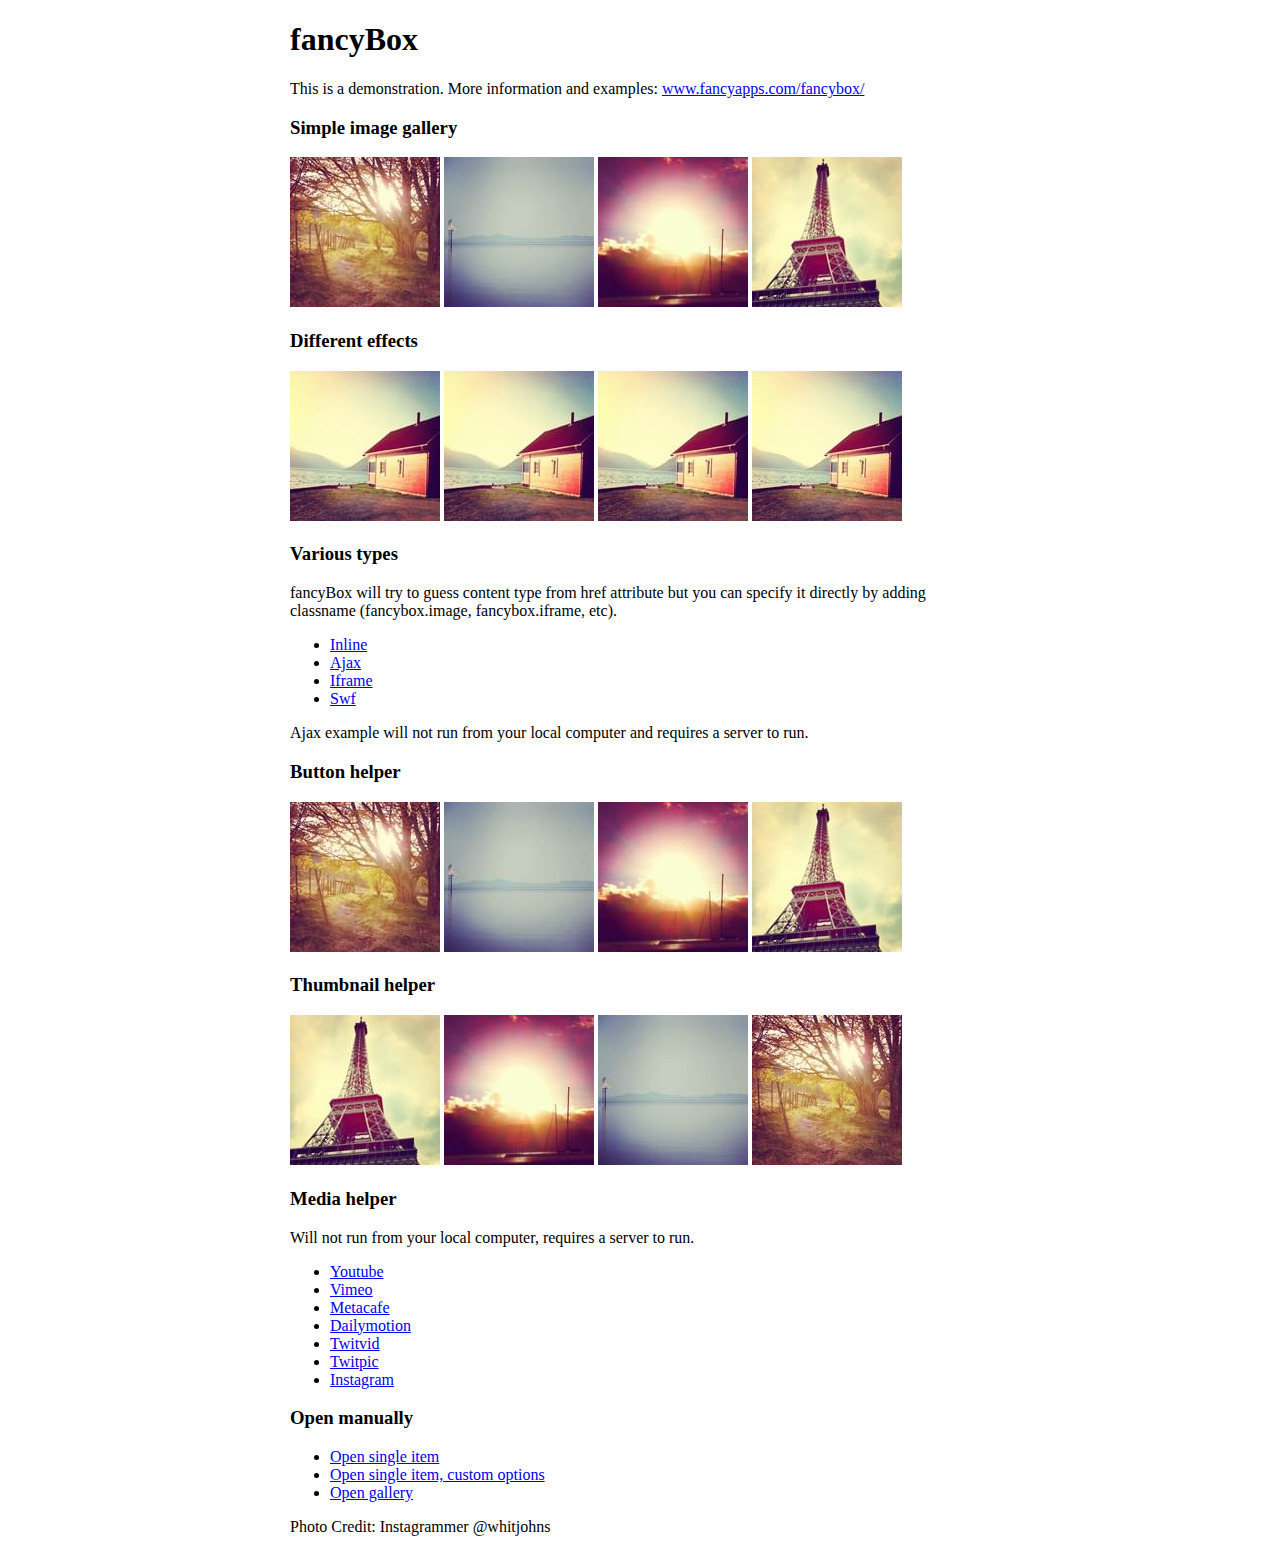
<file: fancybox/demo/index.html>
<!DOCTYPE html>
<html>
<head>
	<title>fancyBox - Fancy jQuery Lightbox Alternative | Demonstration</title>
	<meta http-equiv="Content-Type" content="text/html; charset=UTF-8" />

	<!-- Add jQuery library -->
	<script type="text/javascript" src="../lib/jquery-1.10.1.min.js"></script>

	<!-- Add mousewheel plugin (this is optional) -->
	<script type="text/javascript" src="../lib/jquery.mousewheel-3.0.6.pack.js"></script>

	<!-- Add fancyBox main JS and CSS files -->
	<script type="text/javascript" src="../source/jquery.fancybox.js?v=2.1.5"></script>
	<link rel="stylesheet" type="text/css" href="../source/jquery.fancybox.css?v=2.1.5" media="screen" />

	<!-- Add Button helper (this is optional) -->
	<link rel="stylesheet" type="text/css" href="../source/helpers/jquery.fancybox-buttons.css?v=1.0.5" />
	<script type="text/javascript" src="../source/helpers/jquery.fancybox-buttons.js?v=1.0.5"></script>

	<!-- Add Thumbnail helper (this is optional) -->
	<link rel="stylesheet" type="text/css" href="../source/helpers/jquery.fancybox-thumbs.css?v=1.0.7" />
	<script type="text/javascript" src="../source/helpers/jquery.fancybox-thumbs.js?v=1.0.7"></script>

	<!-- Add Media helper (this is optional) -->
	<script type="text/javascript" src="../source/helpers/jquery.fancybox-media.js?v=1.0.6"></script>

	<script type="text/javascript">
		$(document).ready(function() {
			/*
			 *  Simple image gallery. Uses default settings
			 */

			$('.fancybox').fancybox();

			/*
			 *  Different effects
			 */

			// Change title type, overlay closing speed
			$(".fancybox-effects-a").fancybox({
				helpers: {
					title : {
						type : 'outside'
					},
					overlay : {
						speedOut : 0
					}
				}
			});

			// Disable opening and closing animations, change title type
			$(".fancybox-effects-b").fancybox({
				openEffect  : 'none',
				closeEffect	: 'none',

				helpers : {
					title : {
						type : 'over'
					}
				}
			});

			// Set custom style, close if clicked, change title type and overlay color
			$(".fancybox-effects-c").fancybox({
				wrapCSS    : 'fancybox-custom',
				closeClick : true,

				openEffect : 'none',

				helpers : {
					title : {
						type : 'inside'
					},
					overlay : {
						css : {
							'background' : 'rgba(238,238,238,0.85)'
						}
					}
				}
			});

			// Remove padding, set opening and closing animations, close if clicked and disable overlay
			$(".fancybox-effects-d").fancybox({
				padding: 0,

				openEffect : 'elastic',
				openSpeed  : 150,

				closeEffect : 'elastic',
				closeSpeed  : 150,

				closeClick : true,

				helpers : {
					overlay : null
				}
			});

			/*
			 *  Button helper. Disable animations, hide close button, change title type and content
			 */

			$('.fancybox-buttons').fancybox({
				openEffect  : 'none',
				closeEffect : 'none',

				prevEffect : 'none',
				nextEffect : 'none',

				closeBtn  : false,

				helpers : {
					title : {
						type : 'inside'
					},
					buttons	: {}
				},

				afterLoad : function() {
					this.title = 'Image ' + (this.index + 1) + ' of ' + this.group.length + (this.title ? ' - ' + this.title : '');
				}
			});


			/*
			 *  Thumbnail helper. Disable animations, hide close button, arrows and slide to next gallery item if clicked
			 */

			$('.fancybox-thumbs').fancybox({
				prevEffect : 'none',
				nextEffect : 'none',

				closeBtn  : false,
				arrows    : false,
				nextClick : true,

				helpers : {
					thumbs : {
						width  : 50,
						height : 50
					}
				}
			});

			/*
			 *  Media helper. Group items, disable animations, hide arrows, enable media and button helpers.
			*/
			$('.fancybox-media')
				.attr('rel', 'media-gallery')
				.fancybox({
					openEffect : 'none',
					closeEffect : 'none',
					prevEffect : 'none',
					nextEffect : 'none',

					arrows : false,
					helpers : {
						media : {},
						buttons : {}
					}
				});

			/*
			 *  Open manually
			 */

			$("#fancybox-manual-a").click(function() {
				$.fancybox.open('1_b.jpg');
			});

			$("#fancybox-manual-b").click(function() {
				$.fancybox.open({
					href : 'iframe.html',
					type : 'iframe',
					padding : 5
				});
			});

			$("#fancybox-manual-c").click(function() {
				$.fancybox.open([
					{
						href : '1_b.jpg',
						title : 'My title'
					}, {
						href : '2_b.jpg',
						title : '2nd title'
					}, {
						href : '3_b.jpg'
					}
				], {
					helpers : {
						thumbs : {
							width: 75,
							height: 50
						}
					}
				});
			});


		});
	</script>
	<style type="text/css">
		.fancybox-custom .fancybox-skin {
			box-shadow: 0 0 50px #222;
		}

		body {
			max-width: 700px;
			margin: 0 auto;
		}
	</style>
</head>
<body>
	<h1>fancyBox</h1>

	<p>This is a demonstration. More information and examples: <a href="http://fancyapps.com/fancybox/">www.fancyapps.com/fancybox/</a></p>

	<h3>Simple image gallery</h3>
	<p>
		<a class="fancybox" href="1_b.jpg" data-fancybox-group="gallery" title="Lorem ipsum dolor sit amet"><img src="1_s.jpg" alt="" /></a>

		<a class="fancybox" href="2_b.jpg" data-fancybox-group="gallery" title="Etiam quis mi eu elit temp"><img src="2_s.jpg" alt="" /></a>

		<a class="fancybox" href="3_b.jpg" data-fancybox-group="gallery" title="Cras neque mi, semper leon"><img src="3_s.jpg" alt="" /></a>

		<a class="fancybox" href="4_b.jpg" data-fancybox-group="gallery" title="Sed vel sapien vel sem uno"><img src="4_s.jpg" alt="" /></a>
	</p>

	<h3>Different effects</h3>
	<p>
		<a class="fancybox-effects-a" href="5_b.jpg" title="Lorem ipsum dolor sit amet, consectetur adipiscing elit"><img src="5_s.jpg" alt="" /></a>

		<a class="fancybox-effects-b" href="5_b.jpg" title="Lorem ipsum dolor sit amet, consectetur adipiscing elit"><img src="5_s.jpg" alt="" /></a>

		<a class="fancybox-effects-c" href="5_b.jpg" title="Lorem ipsum dolor sit amet, consectetur adipiscing elit"><img src="5_s.jpg" alt="" /></a>

		<a class="fancybox-effects-d" href="5_b.jpg" title="Lorem ipsum dolor sit amet, consectetur adipiscing elit"><img src="5_s.jpg" alt="" /></a>
	</p>

	<h3>Various types</h3>
	<p>
		fancyBox will try to guess content type from href attribute but you can specify it directly by adding classname (fancybox.image, fancybox.iframe, etc).
	</p>
	<ul>
		<li><a class="fancybox" href="#inline1" title="Lorem ipsum dolor sit amet">Inline</a></li>
		<li><a class="fancybox fancybox.ajax" href="ajax.txt">Ajax</a></li>
		<li><a class="fancybox fancybox.iframe" href="iframe.html">Iframe</a></li>
		<li><a class="fancybox" href="http://www.adobe.com/jp/events/cs3_web_edition_tour/swfs/perform.swf">Swf</a></li>
	</ul>

	<div id="inline1" style="width:400px;display: none;">
		<h3>Etiam quis mi eu elit</h3>
		<p>
			Lorem ipsum dolor sit amet, consectetur adipiscing elit. Etiam quis mi eu elit tempor facilisis id et neque. Nulla sit amet sem sapien. Vestibulum imperdiet porta ante ac ornare. Nulla et lorem eu nibh adipiscing ultricies nec at lacus. Cras laoreet ultricies sem, at blandit mi eleifend aliquam. Nunc enim ipsum, vehicula non pretium varius, cursus ac tortor. Vivamus fringilla congue laoreet. Quisque ultrices sodales orci, quis rhoncus justo auctor in. Phasellus dui eros, bibendum eu feugiat ornare, faucibus eu mi. Nunc aliquet tempus sem, id aliquam diam varius ac. Maecenas nisl nunc, molestie vitae eleifend vel, iaculis sed magna. Aenean tempus lacus vitae orci posuere porttitor eget non felis. Donec lectus elit, aliquam nec eleifend sit amet, vestibulum sed nunc.
		</p>
	</div>

	<p>
		Ajax example will not run from your local computer and requires a server to run.
	</p>

	<h3>Button helper</h3>
	<p>
		<a class="fancybox-buttons" data-fancybox-group="button" href="1_b.jpg"><img src="1_s.jpg" alt="" /></a>

		<a class="fancybox-buttons" data-fancybox-group="button" href="2_b.jpg"><img src="2_s.jpg" alt="" /></a>

		<a class="fancybox-buttons" data-fancybox-group="button" href="3_b.jpg"><img src="3_s.jpg" alt="" /></a>

		<a class="fancybox-buttons" data-fancybox-group="button" href="4_b.jpg"><img src="4_s.jpg" alt="" /></a>
	</p>

	<h3>Thumbnail helper</h3>
	<p>
		<a class="fancybox-thumbs" data-fancybox-group="thumb" href="4_b.jpg"><img src="4_s.jpg" alt="" /></a>

		<a class="fancybox-thumbs" data-fancybox-group="thumb" href="3_b.jpg"><img src="3_s.jpg" alt="" /></a>

		<a class="fancybox-thumbs" data-fancybox-group="thumb" href="2_b.jpg"><img src="2_s.jpg" alt="" /></a>

		<a class="fancybox-thumbs" data-fancybox-group="thumb" href="1_b.jpg"><img src="1_s.jpg" alt="" /></a>
	</p>

	<h3>Media helper</h3>
	<p>
		Will not run from your local computer, requires a server to run.
	</p>

	<ul>
		<li><a class="fancybox-media" href="http://www.youtube.com/watch?v=opj24KnzrWo">Youtube</a></li>
		<li><a class="fancybox-media" href="http://vimeo.com/47480346">Vimeo</a></li>
		<li><a class="fancybox-media" href="http://www.metacafe.com/watch/7635964/">Metacafe</a></li>
		<li><a class="fancybox-media" href="http://www.dailymotion.com/video/xoeylt_electric-guest-this-head-i-hold_music">Dailymotion</a></li>
		<li><a class="fancybox-media" href="http://twitvid.com/QY7MD">Twitvid</a></li>
		<li><a class="fancybox-media" href="http://twitpic.com/7p93st">Twitpic</a></li>
		<li><a class="fancybox-media" href="http://instagr.am/p/IejkuUGxQn">Instagram</a></li>
	</ul>

	<h3>Open manually</h3>
	<ul>
		<li><a id="fancybox-manual-a" href="javascript:;">Open single item</a></li>
		<li><a id="fancybox-manual-b" href="javascript:;">Open single item, custom options</a></li>
		<li><a id="fancybox-manual-c" href="javascript:;">Open gallery</a></li>
	</ul>

	<p>
		Photo Credit: Instagrammer @whitjohns
	</p>
</body>
</html>
</file>
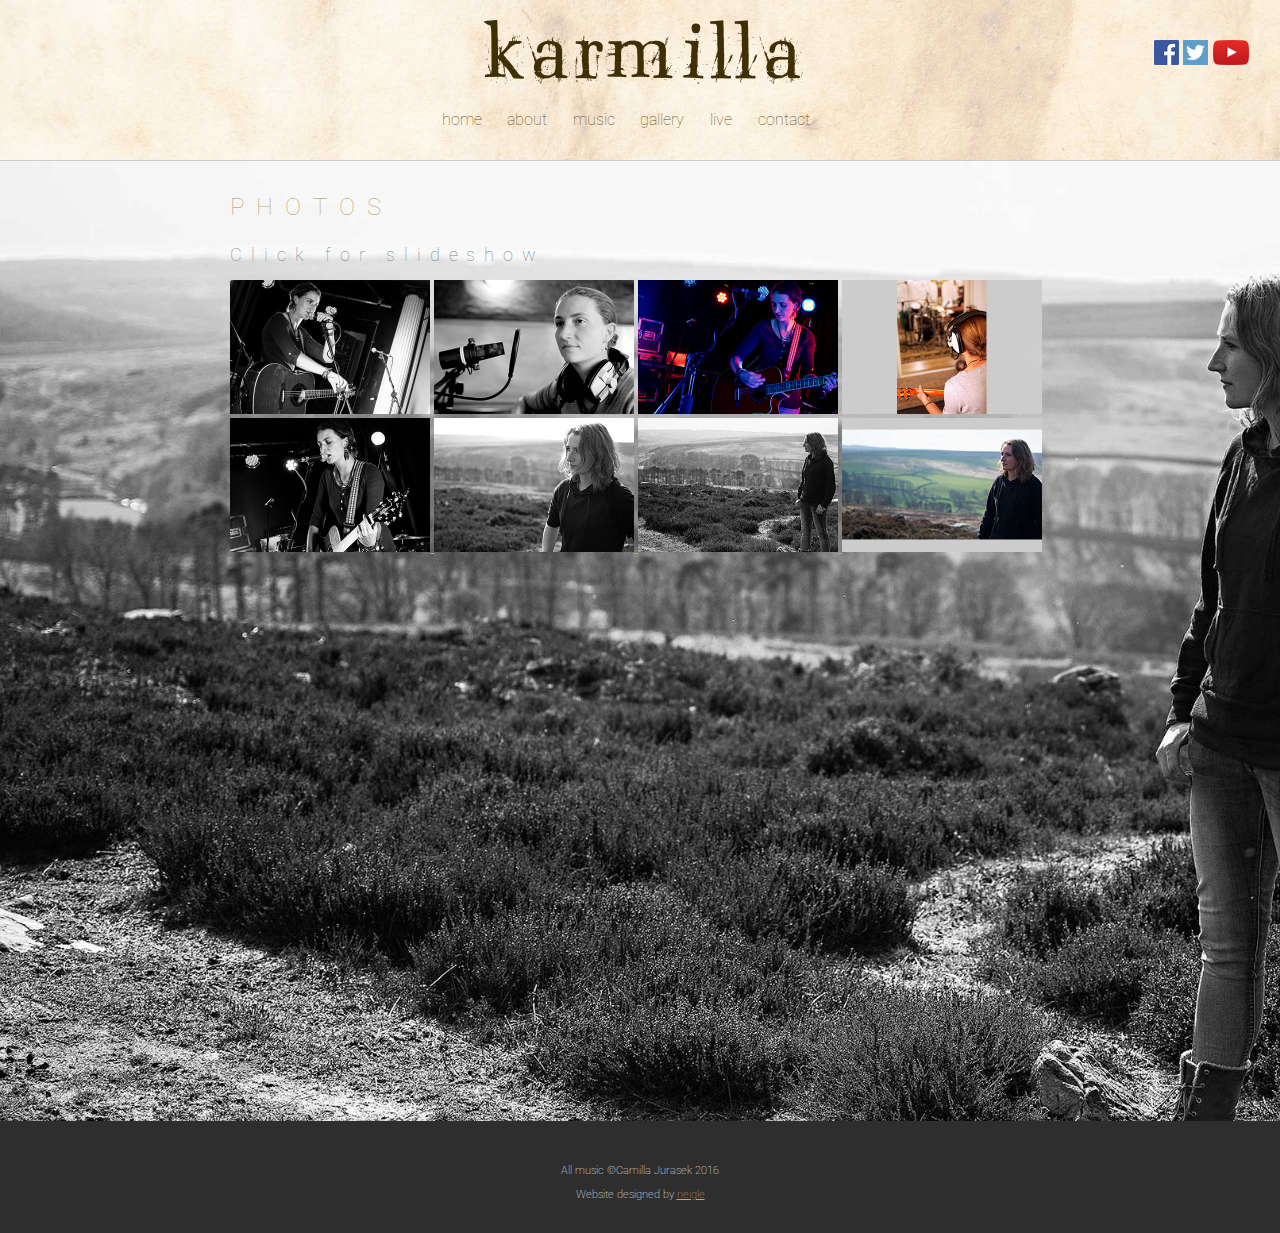
<file: gallery.html>
<!DOCTYPE html>
<html lang="en">
<head>
	<meta charset="utf-8">
	<meta http-equiv="x-ua-compatible" content="ie=edge">
	<meta name="viewport" content="width=device-width, initial-scale=1.0">
	<meta name="description" content="">
	<meta name="keywords" content="">
	<meta name="robots" content="index, follow">
	<meta name="revisit-after" content="3 month">
	<meta name="author" content="neigle.com">
		
	<title>Gallery | Karmilla</title>
		 
	<link rel="stylesheet" href="css/style.css">
	<link rel="stylesheet" href="css/normalize.css">
	<link rel="stylesheet" href="css/media.css">

	<script type="text/javascript" src="https://ajax.googleapis.com/ajax/libs/jquery/2.2.0/jquery.min.js"></script>

	<link rel="stylesheet" href="fancybox/source/jquery.fancybox.css?v=2.1.5" type="text/css" media="screen" />
	<script type="text/javascript" src="fancybox/source/jquery.fancybox.pack.js?v=2.1.5"></script>

	<link rel="stylesheet" href="fancybox/source/helpers/jquery.fancybox-buttons.css?v=1.0.5" type="text/css" media="screen" />
	<script type="text/javascript" src="fancybox/source/helpers/jquery.fancybox-buttons.js?v=1.0.5"></script>
	<script type="text/javascript" src="fancybox/source/helpers/jquery.fancybox-media.js?v=1.0.6"></script>

	<link rel="stylesheet" href="fancybox/source/helpers/jquery.fancybox-thumbs.css?v=1.0.7" type="text/css" media="screen" />
	<script type="text/javascript" src="/fancybox/source/helpers/jquery.fancybox-thumbs.js?v=1.0.7"></script>


	<link href='https://fonts.googleapis.com/css?family=Lora|Roboto:300,400,700' rel='stylesheet' type='text/css'>
	<!-- <link rel="stylesheet" media="only screen and (max-width: 480px), only screen and (max-device-width: 480px)" href="mobile.css" /> -->
    <!-- favicons -->
	<link rel="shortcut icon" href="/favicon.ico">
	<link rel="icon" sizes="16x16 32x32 64x64" href="images/favicons/icons/favicon.ico">
	<link rel="icon" type="image/png" sizes="196x196" href="images/favicons/icons/favicon-192.png">
	<link rel="icon" type="image/png" sizes="160x160" href="images/favicons/icons/favicon-160.png">
	<link rel="icon" type="image/png" sizes="96x96" href="images/favicons/icons/favicon-96.png">
	<link rel="icon" type="image/png" sizes="64x64" href="images/favicons/icons/favicon-64.png">
	<link rel="icon" type="image/png" sizes="32x32" href="images/favicons/icons/favicon-32.png">
	<link rel="icon" type="image/png" sizes="16x16" href="images/favicons/icons/favicon-16.png">
	<link rel="apple-touch-icon" href="images/favicons/icons/favicon-57.png">
	<link rel="apple-touch-icon" sizes="114x114" href="images/favicons/icons/favicon-114.png">
	<link rel="apple-touch-icon" sizes="72x72" href="images/favicons/icons/favicon-72.png">
	<link rel="apple-touch-icon" sizes="144x144" href="images/favicons/icons/favicon-144.png">
	<link rel="apple-touch-icon" sizes="60x60" href="images/favicons/icons/favicon-60.png">
	<link rel="apple-touch-icon" sizes="120x120" href="images/favicons/icons/favicon-120.png">
	<link rel="apple-touch-icon" sizes="76x76" href="images/favicons/icons/favicon-76.png">
	<link rel="apple-touch-icon" sizes="152x152" href="images/favicons/icons/favicon-152.png">
	<link rel="apple-touch-icon" sizes="180x180" href="images/favicons/icons/favicon-180.png">
	<meta name="msapplication-TileColor" content="#FFFFFF">
	<meta name="msapplication-TileImage" content="/favicon-144.png">
	<meta name="msapplication-config" content="/browserconfig.xml">
	<!-- favicons -->
</head>
<body>
	<!--[if lt IE 8]>
		<p class="browserupgrade">You are using an <strong>outdated</strong> browser. Please <a href="http://browsehappy.com/">upgrade your browser</a> to improve your experience.</p>
	<![endif]-->

	<div id="wrapper"><!-- Wrapper div -->
		<ul class="shareButtons"><!-- Social media buttons class -->
					  <li><a href="https://www.facebook.com/Karmillamusic?fref=ts" title="Share on Facebook" target="_blank"><img src="images/socialMedia/facebook50px.png" width="25" height="25"></a></li>
					  <li><a href="https://twitter.com/karmillacams" target="_blank" title="Tweet"><img src="images/socialMedia/twitterInvert62px.png" width="25" height="25"></a></li>
					  <li><a href="https://www.youtube.com/channel/UCX5h0gwjit8nuaVEpDZsymw" target="_blank" title="Watch on YouTube"><img src="images/socialMedia/youtube72px.png" width="36" height="25" ></a></li>
					</ul><!-- End social media buttons class -->
	<header>
		<div id="banner"><!-- Begin banner div -->
			<div id="imgLogo"><!-- Logo container class -->
				<a href="index.html">
					<img class="bannerImg" src="images/global/logoSepiaDark.png" alt="Karmilla logo" title="Home" width="338" height="69">
				</a>
			</div><!-- End logo container class -->

			<div id="navbar"><!-- Navbar div -->
				<ul class="dropdown">
					<li><a href="index.html">home</a></li>
					<li><a href="about.html">about</a></li>
					<li><a href="music.html">music</a></li>
					<li><a href="gallery.html">gallery</a></li>
					<li><a href="live.html">live</a></li>
					<li><a href="contact.html">contact</a></li>
				</ul>
			</div><!-- End navbar div -->
		</div><!-- End banner div -->
	</header>

	<div id="mainContentGallery"><!-- Main content div -->
	
    <div class="galleryWrapper"><!-- Left page content div -->
	 <div class="gallery1"><!-- To contain collection of images -->

   		<h1 class="contentPage">PHOTOS</h1>
   		<h2 class="contentPage">Click for slideshow</h2>
 	 

   		<a class="fancybox" rel="group" href="images/gallery/gallery01.jpg" title="">
			<img class="galleryImg" src="images/gallery/thumbnails/gallery01th.jpg" alt="" width="200" height="134"/>
		</a>
		<a class="fancybox" rel="group" href="images/gallery/gallery02.jpg" title="">
			<img class="galleryImg" src="images/gallery/thumbnails/gallery02th.jpg" alt="" width="200" height="134"/>
		</a>
		<a class="fancybox" rel="group" href="images/gallery/gallery03.jpg" title="" >
			<img class="galleryImg" src="images/gallery/thumbnails/gallery03th.jpg" alt="" width="200" height="134"/>
		</a>
		<a class="fancybox" rel="group" href="images/gallery/gallery04.jpg" title="" >
			<img class="galleryImg" src="images/gallery/thumbnails/gallery04th.jpg" alt="" width="200" height="134"/>
		</a>
		<a class="fancybox" rel="group" href="images/gallery/gallery05.jpg" title="" >
			<img class="galleryImg" src="images/gallery/thumbnails/gallery05th.jpg" alt="" width="200" height="134"/>
		</a>
		<a class="fancybox" rel="group" href="images/gallery/gallery06.jpg" title="" >
			<img class="galleryImg" src="images/gallery/thumbnails/gallery06th.jpg" alt="" width="200" height="134"/>
		</a>
		<a class="fancybox" rel="group" href="images/gallery/gallery07.jpg" title="" >
			<img class="galleryImg" src="images/gallery/thumbnails/gallery07th.jpg" alt="" width="200" height="134"/>
		</a>
		<a class="fancybox" rel="group" href="images/gallery/gallery08.jpg" title="" >
			<img class="galleryImg" src="images/gallery/thumbnails/gallery08th.jpg" alt="" width="200" height="134"/>
		</a>
	</div><!-- End of gallery image div -->

	</div><!-- End gallery content div -->


	</div><!-- End main content div -->
	<div id="footer"><!-- Footer div -->
   	<p class="footer">All music &copy;Camilla Jurasek 2016</p>
   <p class="footer">Website designed by <a href="http://www.neigle.com/" target="_blank" alt="neigle">neigle</a></p>
	</div><!-- End footer div -->
	</div><!-- End wrapper div -->
</body>
 		<script type="text/javascript">
			$(document).ready(function() {
			$(".fancybox").fancybox({
       	 padding: 0 // removes white border
  	  });

		});
		</script>
	</script>
</html>
</file>
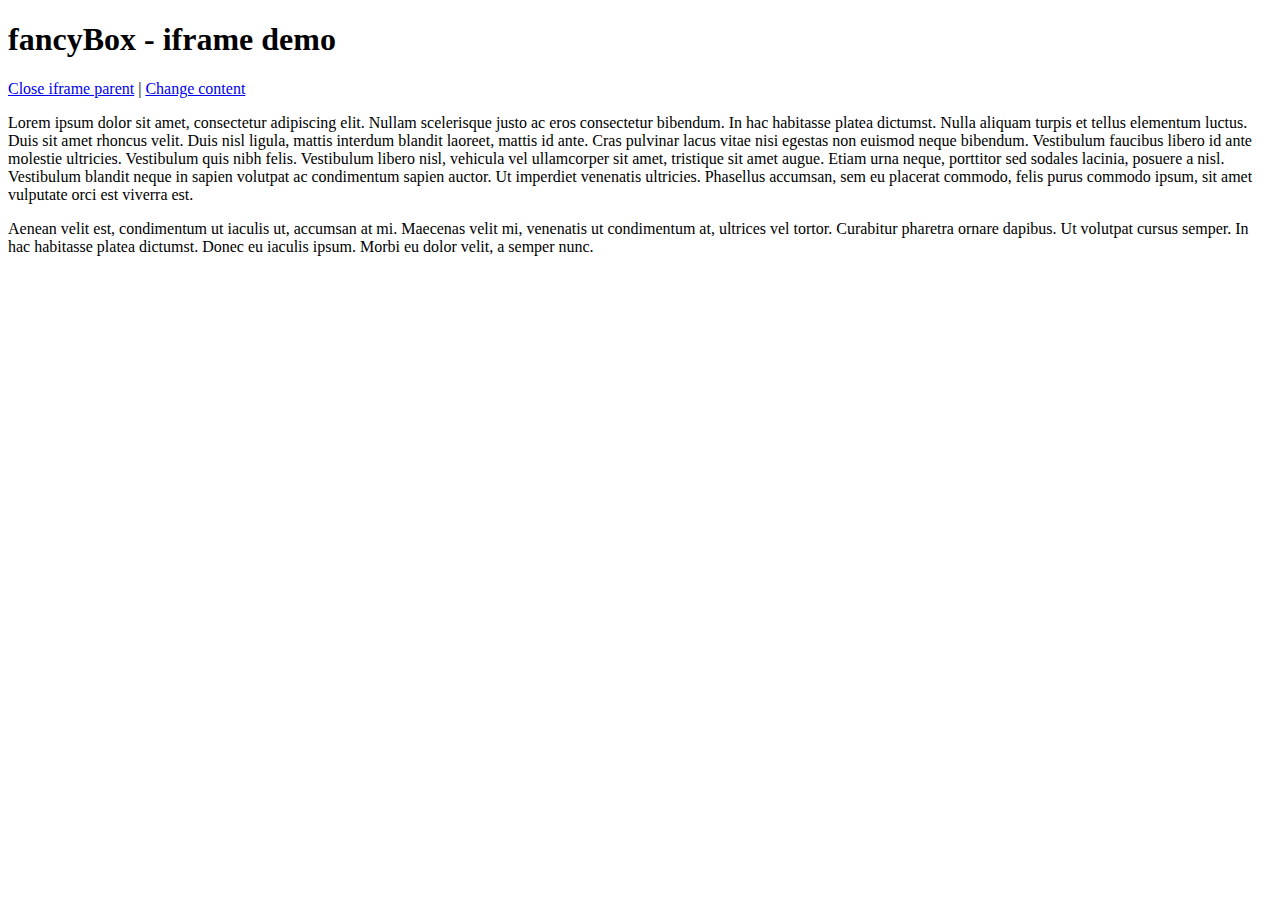
<file: fancybox/demo/iframe.html>
<!DOCTYPE html>
<html>
<head>
	<title>fancyBox - iframe demo</title>
	<meta http-equiv="Content-Type" content="text/html; charset=UTF-8" />
</head>
<body>
	<h1>fancyBox - iframe demo</h1>

	<p>
		<a href="javascript:parent.jQuery.fancybox.close();">Close iframe parent</a>

		|

		<a href="javascript:parent.jQuery.fancybox.open({href : '1_b.jpg', title : 'My title'});">Change content</a>
	</p>

	<p>
		Lorem ipsum dolor sit amet, consectetur adipiscing elit. Nullam scelerisque justo ac eros consectetur bibendum. In hac habitasse platea dictumst. Nulla aliquam turpis et tellus elementum luctus. Duis sit amet rhoncus velit. Duis nisl ligula, mattis interdum blandit laoreet, mattis id ante. Cras pulvinar lacus vitae nisi egestas non euismod neque bibendum. Vestibulum faucibus libero id ante molestie ultricies. Vestibulum quis nibh felis. Vestibulum libero nisl, vehicula vel ullamcorper sit amet, tristique sit amet augue. Etiam urna neque, porttitor sed sodales lacinia, posuere a nisl. Vestibulum blandit neque in sapien volutpat ac condimentum sapien auctor. Ut imperdiet venenatis ultricies. Phasellus accumsan, sem eu placerat commodo, felis purus commodo ipsum, sit amet vulputate orci est viverra est.
	</p>

	<p>
		Aenean velit est, condimentum ut iaculis ut, accumsan at mi. Maecenas velit mi, venenatis ut condimentum at, ultrices vel tortor. Curabitur pharetra ornare dapibus. Ut volutpat cursus semper. In hac habitasse platea dictumst. Donec eu iaculis ipsum. Morbi eu dolor velit, a semper nunc.
	</p>
</body>
</html>
</file>
<file: css/style.css>
/* -------------------------
HTML redefine tags
------------------------- */
html{
	height:100%;
	width:100%;
}

body{
	padding:0;
	margin:0;
	height:100%;
	width:100%;
	/* overflow-x: hidden;
    overflow-y: scroll;
	/min-width:1050px; */
	}

h1, h2, h3{
	font-family:Roboto, Arial, sans-serif;
	font-weight:100;
	}

a{
	font-family:Roboto, Arial, sans-serif;
	font-weight:100;
	color:#C6A47C;
}
a:visited{color:#A57E50;}

/*--------------------------
PAGE STRUCTURE
------------------------- */

/* HOMEPAGE STYLES */

#wrapperHomepage{
	height:100%;
	width:100%;
	background-image:url("../images/homepageImages/homepageImage06.jpg");
	background-repeat:no-repeat;
    background-size:cover; /* Ensures image fits viewport on resize */
}

#bannerHomepage{
	height:10em;
	width:100%;
}

#mainContentHomepage{
	height:30em;
	width:100%;
	margin-top:20%;
}

#homepageBottomSection{
	width:100%;
	height:150%;
	margin:0;
	background-image:url("../images/homepageImages/homepageBottomSectionImg.jpg");
	background-repeat:no-repeat;
	background-size:cover; /* Ensures image fits viewport on resize */
}

.homepageMusic{
	width:45%;
	margin:3em auto 3em auto;
	padding:3em 2em;
	background-color:#2e2e2e;
	opacity:0.7;
	color:#ffffff;
	text-align:center;
}

#imgLogo{
	width:338px;
	margin:0 auto;
	padding:1em;
}

.bannerImg{
 	width:100%;
 	height:100%;
}

.bandcamp{
	width:45%;
	height:45px;
	margin:0 auto;
}

/* Navbar */
#navbar{
	width:26em;
	height:2em;
	margin:0 auto;
}

/* Social media buttons class */
ul.shareButtons{
  list-style:none;
  padding:0;
  margin:2.5em 1em 0 0;
  width:110px;
  height:32px;
  float:right;
 }

/* Use this selector to make buttons line up horizontally */
ul.shareButtons li{
	display: inline;
} 

.arrow{
	height:25px;
	width:25px;
	margin:0 auto 0.5em auto;
	padding:0;
}

/* CONTENT PAGE STYLES */

#wrapper{
	height:auto;
	width:auto;
}

#banner{
	height:10em;
	width:100%;
	background-image:url("../images/contentPageImages/bannerBackground.jpg");
	background-repeat:no-repeat;
    background-size:cover; /* Ensures image fits viewport on resize */
	border-bottom:solid 1px #cccccc;
}

/* About page */

#mainContentAboutTop{
	height:60em;
	width:100%;
	margin:0;
	background-image:url("../images/contentPageImages/aboutImage01.jpg");
	background-repeat:no-repeat;
    background-size:cover;
}

.pageContentLeftAbout{
	width:45%;
	float:left;
	margin:3em 2em;
	padding:3em 2em;
	background-color:#2e2e2e;
	opacity:0.9;
	color:#ffffff;
}

.pageContentRight{
	width:40%;
	float:right;
	margin:0;
	padding:0 1em 0 1em;
}

#mainContentAboutBottom{
	height:auto;
	width:60%;
	margin:0 auto;
	padding: 5em 0;
}

/* Music page */

#mainContentMusic{
	height:60em;
	width:100%;
	margin:0;
	background-image:url("../images/contentPageImages/HDRBW.jpg");
	background-repeat:no-repeat;
    background-size:cover; 
}

.pageContentMusic{
	width:90%;
	max-width:75em;
	margin:0 auto;
	padding:2em;
	color:#ffffff;
}

.videoWrapperLeft{
	width:auto;
	height:auto;
	margin:2em 0 0 0;
	padding:1em 0 0 0;
	float:left;
	background-color:#2e2e2e;
}

.videoWrapperRight{
	width:auto;
	height:auto;
	margin:2em 0 0 0;
	padding:1em 0 0 0;
	float:right;
	background-color:#2e2e2e;
}

/* Gallery page */

#mainContentGallery{
	height:60em;
	width:100%;
	margin:0;
	background-image:url("../images/contentPageImages/musicImage01.jpg");
	background-repeat:no-repeat;
    background-size:cover; 
}

.galleryWrapper{
	width:80%;
	max-width:75em;
	height:auto;
	margin:0 auto;
	padding:2em 0;
}

.gallery1{
	width:80%;
	height:auto;
	margin:0 auto;
	padding:0;
	clear:both;
	overflow: hidden; /* To keep floated child elements within the div */
}

.galleryImg{
	height:134px;
	width:200px;
}

/* Live page */

#mainContentLive{
	height:100%;
	width:100%;
	margin:0;
	background-image:url("../images/contentPageImages/aboutImage01.jpg");
	background-repeat:no-repeat;
    background-size:cover;
}

.liveContent{
	width:60%;
	height:85%;
	margin:3em auto;
}

	
/* Contact page */

#mainContentContact{
	height:50em;
	width:100%;
	margin:0;
	background-image:url("../images/contentPageImages/aboutImage01.jpg");
	background-repeat:no-repeat;
    background-size:cover;
}

/* Footer */
#footer{
	background-color:#2e2e2e;
	width:100%;
	height:5em;
	text-align:center;
	padding:2em 0 0 0;
	clear:both;
}

p.footer{
	font-family:Roboto, Arial, sans-serif;
	color:#ffffff;
	font-size:0.7em;
	font-weight:100;
}

/* ------------------------
-------------------------*/

ul.dropdown {
	font-family:Roboto, Arial, sans-serif;
	font-size:1em;
	font-weight:100;
	color:#5F4D18;
	margin:0;
	padding:0;
	float:left;
	list-style-image:none;
	list-style-type:none;
	position:relative;
	z-index:597;
}

ul.dropdown a:link {
	font-family:Roboto, Arial, sans-serif;
	font-size:1em;
	color:#5F4D18;
	text-decoration:none;
}

ul.dropdown a:visited {
	font-family:Roboto, Arial, sans-serif;
	font-size:1em;
	color:#5F4D18;
	text-decoration:none;
}

ul.dropdown li {
	line-height:1em;
	vertical-align:middle;
	text-align:center;
	margin:auto;
	float:left;
	padding-top:0.5em;
	padding-right:1em;
	padding-bottom:0.5em;
	padding-left:0.6em;
	list-style-image:none;
	list-style-type:none;
	font-size:1em;
	}

ul.dropdown li:hover {
	color:#C1AD77;
	position:relative;
	z-index:599;
}
	
ul.dropdown li:hover a{
	color:#C1AD77;
}	

h1.title{
	/* background-color:#2e2e2e; */
	height:auto;
	width:20em;
	font-family:Roboto, Arial, sans-serif;
	font-size:1.5em;
	font-weight:100;
	letter-spacing:0.5em;
	color:#211900;
	padding:1em;
	margin:0 auto;
	text-align:center;
}

h2.title{
	height:2em;
	width:50%;
	font-family:Roboto, Arial, sans-serif;
	font-size:1.1em;
	font-weight:100;
	letter-spacing:0.5em;
	color:#211900;
	padding:0.5em;
	margin:0 auto;
	opacity:0.6;
	text-align:center;
}

h1.contentPage{
	height:auto;
	width:20em;
	font-family:Roboto, Arial, sans-serif;
	font-size:1.5em;
	font-weight:100;
	letter-spacing:0.5em;
	color:#C1AD77;
	padding:0 0 1em 0;
	margin:0;
}

h2.contentPage{
	height:2em;
	width:50%;
	font-family:Roboto, Arial, sans-serif;
	font-size:1.1em;
	font-weight:100;
	letter-spacing:0.5em;
	color:#728894;
	padding:0;
	margin:0;
}

h2.videoHeader{
	height:2em;
	width:100%;
	font-family:Roboto, Arial, sans-serif;
	font-size:1.1em;
	font-weight:100;
	letter-spacing:0.5em;
	color:#728894;
	padding:0 0 0 1em;
	margin:0;
}

p.homepageLeftColumn{
	font-family:Roboto, sans-serif;
	font-weight:100;
	font-size:0.8em;
	line-height:1.5em;
}

p.article{
	font-family:Roboto, sans-serif;
	font-weight:100;
	font-size:0.8em;
	line-height:1.5em;
	color:#2e2e2e;
}

h1.contactPage{
	height:auto;
	width:20em;
	font-family:Roboto, Arial, sans-serif;
	font-size:1.5em;
	font-weight:100;
	letter-spacing:0.5em;
	color:#C1AD77;
	padding:0 0 1em 0;
	margin:0;
}

h2.contactPage{
	height:2em;
	width:100%;
	font-family:Roboto, Arial, sans-serif;
	font-size:1.1em;
	font-weight:100;
	letter-spacing:0.5em;
	color:#728894;
	padding:0;
	margin:0;
}

li.contactPage a{
	height:1em;
	width:100%;
	line-height:1.5em;
	font-family:Roboto, Arial, sans-serif;
	font-size:1em;
	font-weight:100;
	color:#ffffff;
	padding:0;
	margin:0;
	text-decoration:none;
}
</file>
<file: css/media.css>
/* Smartphones (portrait and landscape) ----------- */
@media only screen and (min-device-width : 320px) and (max-device-width : 520px) {
/* Global Styles */

/* Social media buttons class */
ul.shareButtons{list-style:none; padding:0; margin:2.5em auto 1em; width:110px; height:32px;}
/* Use this selector to make buttons line up horizontally */
ul.shareButtons li{display: inline;} 

.bannerImg{width:90%;}

#imgLogo{width:100%;margin:0 auto;	padding:0.5em 0; text-align:center;}

/* Navbar */
#navbar{width:17em;	height:auto;margin:1em auto;text-align:center}

ul.dropdown li{padding:0 5px;margin:5px;max-width:320px;display:inline-block;float:none;}

/* Homepage styles */

#wrapperHomepage{height:110%; width:100%;background-image:url("../images/homepageImages/homepageMobile.jpg");background-repeat:no-repeat;
background-size:cover; /* Ensures image fits viewport on resize */}

#bannerHomepage{height:24em;width:100%;}

#mainContentHomepage{height:30em;width:100%;margin-top:0;}

#homepageBottomSection{width:100%;height:150%;margin:0; background-image:url("../images/homepageImages/homepageBottomSectionImg.jpg");
background-repeat:no-repeat;background-size:cover; /* Ensures image fits viewport on resize */}

.homepageMusic{width:70%;margin:3em auto 3em auto; padding:3em 2em;background-color:#2e2e2e;opacity:0.7;color:#ffffff;text-align:center;}

.bandcamp{width:90%;height:45px;margin:0 auto;}

h1.title{height:auto;width:10em;font-family:Roboto, Arial, sans-serif;font-size:1.5em;font-weight:100;letter-spacing:0.2em;
	color:#211900;padding:1em;margin:0 auto;text-align:center;}

h2.title{height:2em;width:90%;font-family:Roboto, Arial, sans-serif;font-size:1.1em;font-weight:100;letter-spacing:0.2em;
	color:#211900;padding:0.5em;margin:0 auto;opacity:0.6;text-align:center;}

/* About page styles */

.pageContentLeftAbout{width:90%;float:none;margin:5em auto;	padding:1em;background-color:#2e2e2e;opacity:0.9;color:#ffffff;}

h1.contentPage{height:auto;width:auto;letter-spacing:0.2em;margin:2em 0 0 0;}

h2.contentPage{height:auto;width:100%;font-size:1.1em;letter-spacing:0.2em; margin:0 0 2em 0;}

#mainContentAboutTop{height:auto;}

#mainContentAboutBottom{height:auto;width:80%;margin:0 auto;padding:0;}

#footer{padding:2em 0;}

/* Music page styles */
#mainContentMusic{height:auto;width:90%;margin:0;background-image:none;}

.pageContentMusic{width:90%;max-width:90em;margin:0 auto;padding:3em 0;color:#ffffff;}

.videoWrapperLeft{width:110%;height:auto;margin:2em 0 0 0;padding:1em 0 0 0;float:none;background-color:#2e2e2e;}

.videoWrapperRight{width:110%;height:auto;margin:2em 0 0 0;	padding:1em 0 0 0;float:none;background-color:#2e2e2e;}

h2.videoHeader{height:2em;width:100%;font-size:1.1em;letter-spacing:0.2em;color:#728894;padding:0 0 0 1em;margin:0;}

iframe{width:100%;}

/* Gallery page styles */
#mainContentGallery{height:auto;width:100%;margin:0;background-image:none;}

.galleryWrapper{width:100%;max-width:500px;height:auto;margin:0 auto;padding:0;}

.gallery1{width:90%;height:auto;margin:0 auto 2em auto;padding:0;clear:both;overflow: hidden; /* To keep floated child elements within the div */}

.galleryImg{width:48%;height:48%;}

/* Live page styles */
#mainContentAboutTop{height:auto;width:100%;background-image:none;}

#mainContentLive{height:100%;width:320px;margin:0 auto 3em auto;background-image:none;}

.liveContent{width:98%;height:85%;margin:0 auto;float:none;}


/* Contact page styles*/

#mainContentContact{height:100%;width:100%;	margin:0;background-image:none;}

h1.contactPage{font-size:1.2em;letter-spacing:0.2em;}

h2.contactPage{letter-spacing:0.2em;color:#728894;}

}



@media only screen and (min-device-width : 521px) and (max-device-width : 767px) {
/* Global Styles */

/* Social media buttons class */
ul.shareButtons{list-style:none; padding:0; margin:2.5em auto 1em; width:110px; height:32px;}
/* Use this selector to make buttons line up horizontally */
ul.shareButtons li{display: inline;} 

.bannerImg{width:50%;}

#imgLogo{width:100%;margin:0 auto 0 5em;	padding:0.5em 0; text-align:center;}

/* Navbar */
#navbar{width:17em;	height:auto;margin:1em auto;text-align:center}

ul.dropdown li{padding:0 5px;margin:5px;max-width:320px;display:inline-block;float:none;}

/* Homepage styles */

#wrapperHomepage{height:100%; width:100%;background-image:url("../images/homepageImages/homepageTablet.jpg");background-repeat:no-repeat;
background-size:cover; /* Ensures image fits viewport on resize */}

#bannerHomepage{height:24em;width:100%;}

#mainContentHomepage{height:30em;width:100%;margin-top:0;}

#homepageBottomSection{width:100%;height:150%;margin:0; background-image:url("../images/homepageImages/homepageBottomSectionImg.jpg");
background-repeat:no-repeat;background-size:cover; /* Ensures image fits viewport on resize */}

.homepageMusic{width:70%;margin:3em auto 3em auto; padding:3em 2em;background-color:#2e2e2e;opacity:0.7;color:#ffffff;text-align:center;}

.bandcamp{width:90%;height:45px;margin:0 auto;}

h1.title{height:auto;width:10em;font-family:Roboto, Arial, sans-serif;font-size:1.5em;font-weight:100;letter-spacing:0.2em;
	color:#211900;padding:1em;margin:0 auto;text-align:center;}

h2.title{height:2em;width:90%;font-family:Roboto, Arial, sans-serif;font-size:1.1em;font-weight:100;letter-spacing:0.2em;
	color:#211900;padding:0.5em;margin:0 auto;opacity:0.6;text-align:center;}

/* About page styles */

.pageContentLeftAbout{width:90%;float:none;margin:5em auto;	padding:1em;background-color:#2e2e2e;opacity:0.9;color:#ffffff;}

h1.contentPage{height:auto;width:auto;letter-spacing:0.2em;margin:2em 0 0 0;}

h2.contentPage{height:auto;width:100%;font-size:1.1em;letter-spacing:0.2em; margin:0 0 2em 0;}

#mainContentAboutTop{height:auto;}

#mainContentAboutBottom{height:auto;width:80%;margin:0 auto;padding:0;}

#footer{padding:2em 0;}

/* Music page styles */
#mainContentMusic{height:auto;width:90%;margin:0;background-image:none;}

.pageContentMusic{width:90%;max-width:90em;margin:0 auto;padding:3em 0;color:#ffffff;}

.videoWrapperLeft{width:110%;height:auto;margin:2em 0 0 0;padding:1em 0 0 0;float:none;background-color:#2e2e2e;}

.videoWrapperRight{width:110%;height:auto;margin:2em 0 0 0;	padding:1em 0 0 0;float:none;background-color:#2e2e2e;}

h2.videoHeader{height:2em;width:100%;font-size:1.1em;letter-spacing:0.2em;color:#728894;padding:0 0 0 1em;margin:0;}

iframe{width:100%;}

/* Gallery page styles */
#mainContentGallery{height:auto;width:100%;margin:0;background-image:none;}

.galleryWrapper{width:100%;max-width:500px;height:auto;margin:0 auto;padding:0;}

.gallery1{width:90%;height:auto;margin:0 auto 2em auto;padding:0;clear:both;overflow: hidden; /* To keep floated child elements within the div */}

.galleryImg{width:48%;height:48%;}

/* Live page styles */
#mainContentLive{height:100%;width:100%;margin:0;background-image:none;}

.liveContent{width:90%;height:85%;margin:0 auto;float:none;}



/* Contact page styles*/

#mainContentContact{
	height:50em;
	width:100%;
	margin:0;
	background-image:url("../images/contentPageImages/aboutImage01.jpg");
	background-repeat:no-repeat;
    background-size:cover;
}


h1.contactPage{font-size:1.2em;letter-spacing:0.2em;}

h2.contactPage{letter-spacing:0.2em;color:#728894;}

}






/* iPads (portrait and landscape) ----------- */
@media only screen and (min-device-width : 768px) and (max-device-width : 1023px){
/* Styles */
/* Global Styles */

/* Social media buttons class */
ul.shareButtons{list-style:none; padding:0; margin:2.5em auto 1em; width:110px; height:32px;}
/* Use this selector to make buttons line up horizontally */
ul.shareButtons li{display: inline;} 

.bannerImg{width:50%;margin:0 auto 0 6em;}

#imgLogo{width:100%;margin:0 auto;	padding:0.5em 0; text-align:center;}

/* Navbar */
#navbar{width:25em;	height:auto;margin:1em auto;text-align:center}

ul.dropdown li{padding:0 5px;margin:5px;max-width:320px;display:inline-block;float:none;}

/* Homepage styles */

#wrapperHomepage{height:100%; width:100%;background-image:url("../images/homepageImages/homepageTablet.jpg");background-repeat:no-repeat;
background-size:cover; /* Ensures image fits viewport on resize */}

#bannerHomepage{height:27em;width:100%;}

#mainContentHomepage{height:20em;width:100%;margin-top:0;}

#homepageBottomSection{width:100%;height:150%;margin:0; background-image:url("../images/homepageImages/homepageBottomSectionImg.jpg");
background-repeat:no-repeat;background-size:cover; /* Ensures image fits viewport on resize */}

.homepageMusic{width:70%;margin:3em auto 3em auto; padding:3em 2em;background-color:#2e2e2e;opacity:0.7;color:#ffffff;text-align:center;}

.bandcamp{width:90%;height:45px;margin:0 auto;}

h1.title{height:auto;width:10em;font-family:Roboto, Arial, sans-serif;font-size:1.5em;font-weight:100;letter-spacing:0.2em;
	color:#211900;padding:1em;margin:0 auto;text-align:center;}

h2.title{height:2em;width:90%;font-family:Roboto, Arial, sans-serif;font-size:1.1em;font-weight:100;letter-spacing:0.2em;
	color:#211900;padding:0.5em;margin:0 auto;opacity:0.6;text-align:center;}

/* About page styles */

.pageContentLeftAbout{width:60%;height:auto;float:left;margin:1em auto 0 1em;padding:1em;background-color:#2e2e2e;opacity:0.7;color:#ffffff;}

h1.contentPage{height:auto;width:auto;letter-spacing:0.2em;margin:1em 0 0 0;}

h2.contentPage{height:auto;width:100%;font-size:1.1em;letter-spacing:0.2em; margin:0 0 2em 0;}

#mainContentAboutTop{height:60em;width:100%;margin:0;;background-image:url("../images/contentPageImages/aboutImage01.jpg");background-repeat:no-repeat;
    background-size:cover;}

#mainContentAboutBottom{height:auto;width:80%;margin:3em auto 0 auto;padding:0;}

#footer{padding:2em 0;}

/* Music page styles */
#mainContentMusic{height:65em;width:100%;margin:0 auto;background-image:url("../images/contentPageImages/HDRBW.jpg");
	background-repeat:no-repeat;background-size:cover; }

.pageContentMusic{width:90%;max-width:90em;margin:0 auto;padding:3em 0;color:#ffffff;}

.videoWrapperLeft{width:49%;height:auto;margin:2em 0 0 0;padding:1em 0 0 0;float:left;background-color:#2e2e2e;}

.videoWrapperRight{width:49%;height:auto;margin:2em 0 0 0;	padding:1em 0 0 0;float:right;background-color:#2e2e2e;}

h2.videoHeader{height:2em;width:100%;font-size:1.1em;letter-spacing:0.2em;color:#728894;padding:0 0 0 1em;margin:0;}

iframe{width:100%;}

/* Gallery page styles */
#mainContentGallery{height:auto;width:100%;margin:0;background-image:url("../images/contentPageImages/musicImage01.jpg");background-repeat:no-repeat;
    background-size:cover;}

.galleryWrapper{width:100%;max-width:500px;height:auto;margin:0 auto;padding:0;}

.gallery1{width:90%;height:auto;margin:0 auto 2em auto;padding:0;clear:both;overflow: hidden; /* To keep floated child elements within the div */}

.galleryImg{width:48%;height:48%;}

/* Live page styles */
#mainContentLive{height:100%;width:100%;margin:0;background-image:none;}

.liveContent{width:90%;height:85%;margin:0 auto;float:none;}



/* Contact page styles*/

#mainContentContact{
	height:40em;
	width:100%;
	margin:0;
	background-image:url("../images/contentPageImages/aboutImage01.jpg");
	background-repeat:no-repeat;
    background-size:cover;
}


h1.contactPage{font-size:1.2em;letter-spacing:0.2em;}

h2.contactPage{letter-spacing:0.2em;color:#728894;}

}




@media only screen and (min-width: 1024px) and (max-device-width : 1245px){
    /* Large laptop styles (wider than 1024 pixels) */

/* Global Styles */

/* Social media buttons class */
ul.shareButtons{list-style:none; padding:0; margin:2.5em auto 1em; width:110px; height:32px;}
/* Use this selector to make buttons line up horizontally */
ul.shareButtons li{display: inline;} 

#banner{height:10em;}

.bannerImg{width:40%;margin:0 auto 0 5em;}

#imgLogo{width:100%;margin:0 auto;	padding:0.5em 0; text-align:center;}

/* Navbar */
#navbar{width:25em;	height:2em;margin:1em auto;text-align:center}

ul.dropdown li{padding:0 5px;margin:5px;max-width:320px;display:inline-block;float:none;}

/* Homepage styles */

#wrapperHomepage{height:105%; width:100%;background-image:url("../images/homepageImages/homepageTablet2.jpg");background-repeat:no-repeat;
background-size:cover; /* Ensures image fits viewport on resize */}

#bannerHomepage{height:30em;width:100%;}

#mainContentHomepage{height:30em;width:100%;margin-top:0;}

#homepageBottomSection{width:100%;height:150%;margin:0; background-image:url("../images/homepageImages/homepageBottomSectionImg.jpg");
background-repeat:no-repeat;background-size:cover; /* Ensures image fits viewport on resize */}

.homepageMusic{width:70%;margin:3em auto 3em auto; padding:3em 2em;background-color:#2e2e2e;opacity:0.7;color:#ffffff;text-align:center;}

.bandcamp{width:90%;height:45px;margin:0 auto;}

h1.title{height:auto;width:10em;font-family:Roboto, Arial, sans-serif;font-size:1.5em;font-weight:100;letter-spacing:0.2em;
	color:#211900;padding:1em;margin:0 auto;text-align:center;}

h2.title{height:2em;width:90%;font-family:Roboto, Arial, sans-serif;font-size:1.1em;font-weight:100;letter-spacing:0.2em;
	color:#211900;padding:0.5em;margin:0 auto;opacity:0.6;text-align:center;}

/* About page styles */

.pageContentLeftAbout{width:60%;float:none;margin:5em auto;	padding:1em;background-color:#2e2e2e;opacity:0.9;color:#ffffff;}

h1.contentPage{height:auto;width:auto;letter-spacing:0.2em;margin:2em 0 0 0;}

h2.contentPage{height:auto;width:100%;font-size:1.1em;letter-spacing:0.2em; margin:0 0 2em 0;}

#mainContentAboutTop{height:auto;}

#mainContentAboutBottom{height:auto;width:80%;margin:0 auto;padding:0;}

#footer{padding:2em 0;}

/* Music page styles */
#mainContentMusic{height:65em;width:100%;margin:0 auto;background-image:url("../images/contentPageImages/HDRBW.jpg");
	background-repeat:no-repeat;background-size:cover; }

.pageContentMusic{width:90%;max-width:90em;margin:0 auto;padding:3em 0;color:#ffffff;}

.videoWrapperLeft{width:48%;height:auto;margin:2em 0 0 0;padding:1em 0 0 0;float:left;background-color:#2e2e2e;}

.videoWrapperRight{width:48%;height:auto;margin:2em 0 0 0;	padding:1em 0 0 0;float:right;background-color:#2e2e2e;}

h2.videoHeader{height:2em;width:100%;font-size:1.1em;letter-spacing:0.2em;color:#728894;padding:0 0 0 1em;margin:0;}

iframe{width:100%;}

/* Gallery page styles */
#mainContentGallery{height:auto;width:100%;margin:0;background-image:url("../images/contentPageImages/musicImage01.jpg");
	background-repeat:no-repeat;background-size:cover; }

.galleryWrapper{width:100%;max-width:500px;height:auto;margin:0 auto;padding:0;}

.gallery1{width:90%;height:auto;margin:0 auto 2em auto;padding:0;clear:both;overflow: hidden; /* To keep floated child elements within the div */}

.galleryImg{width:48%;height:48%;}

/* Live page styles */
#mainContentLive{height:100%;width:100%;margin:0;background-image:none;}

.liveContent{width:90%;height:85%;margin:0 auto;float:none;}



/* Contact page styles*/

#mainContentContact{
	height:50em;
	width:100%;
	margin:0;
	background-image:url("../images/contentPageImages/aboutImage01.jpg");
	background-repeat:no-repeat;
    background-size:cover;
}


h1.contactPage{font-size:1.2em;letter-spacing:0.2em;}

h2.contactPage{letter-spacing:0.2em;color:#728894;}

}
</file>
